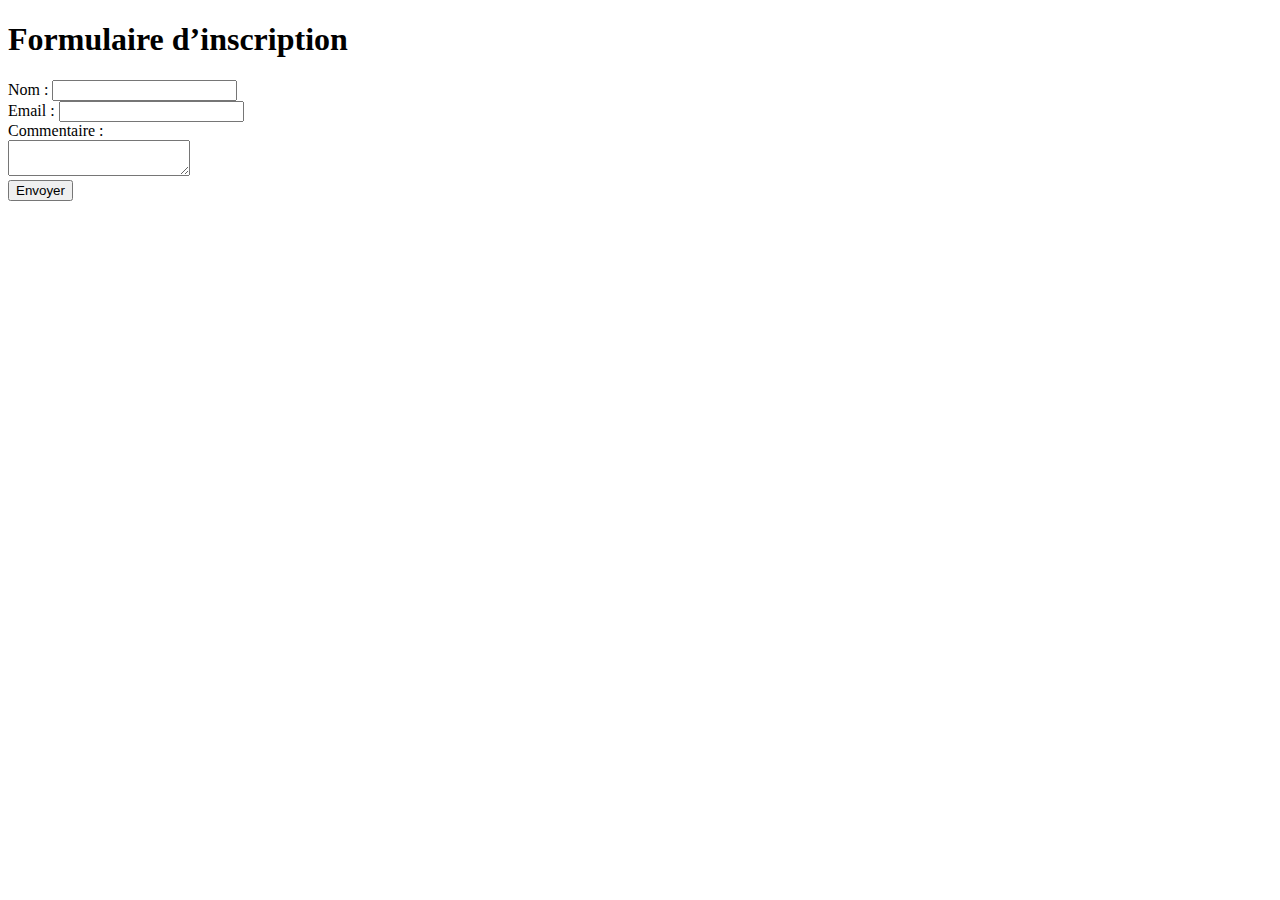
<file: registration_test.html>
<!DOCTYPE html>
<html lang="fr">
<head>
  <meta charset="utf-8">
  <title>Inscription</title>
</head>
<body>
  <h1>Formulaire d’inscription</h1>

  <form id="my-form">
    <label>Nom :      <input type="text"   name="nom"  required></label><br>
    <label>Email :    <input type="email"  name="email" required></label><br>
    <label>Commentaire :<br>
       <textarea name="commentaire" required></textarea></label><br>
    <button type="submit">Envoyer</button>
  </form>

  <script>
    // 1. Remplacez ci-dessous par l’URL copiée au déploiement
    const scriptURL = 'https://script.google.com/macros/s/AKfycbz_EV78E-Nu6MJMVdiMzL09ZwJ2SxNox6_Sotm0PfVXm7Vs-edgXkLkPO2PC1QyhKHRvw/exec';

    const form = document.getElementById('my-form');
    form.addEventListener('submit', e => {
      e.preventDefault();                         // empêche le rechargement
      const data = new FormData(form);            // récupère les champs

      fetch(scriptURL, { method: 'POST', body: data })
        .then(response => {
          if (!response.ok) throw new Error('Network response was not ok');
          alert('Merci ! Votre inscription est enregistrée.');
          form.reset();
        })
        .catch(error => alert('Erreur : ' + error.message));
    });
  </script>
</body>
</html>
</file>
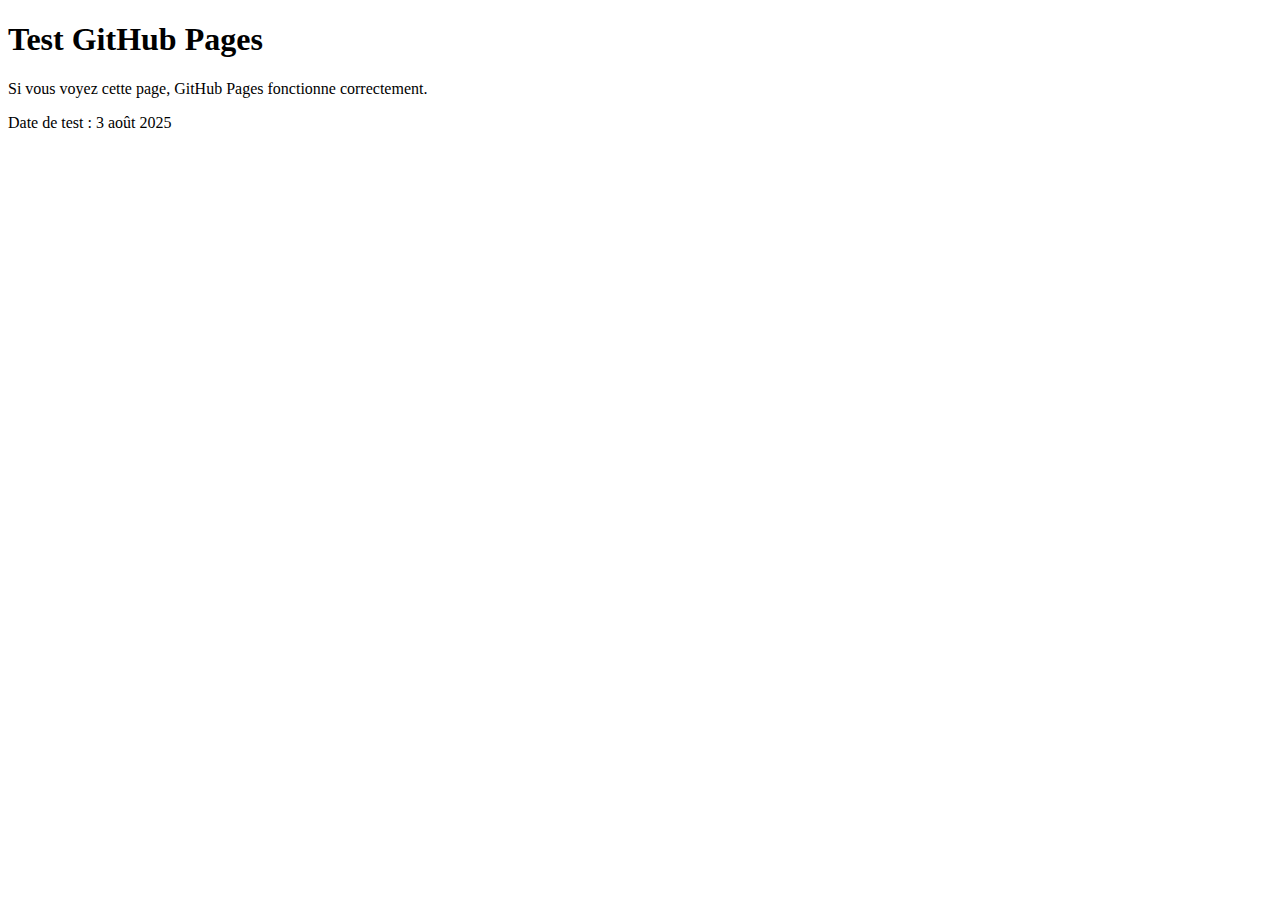
<file: test.html>
<!DOCTYPE html>
<html lang="fr">
<head>
    <meta charset="UTF-8">
    <meta name="viewport" content="width=device-width, initial-scale=1.0">
    <title>Test - La Brèche</title>
</head>
<body>
    <h1>Test GitHub Pages</h1>
    <p>Si vous voyez cette page, GitHub Pages fonctionne correctement.</p>
    <p>Date de test : 3 août 2025</p>
</body>
</html>
</file>
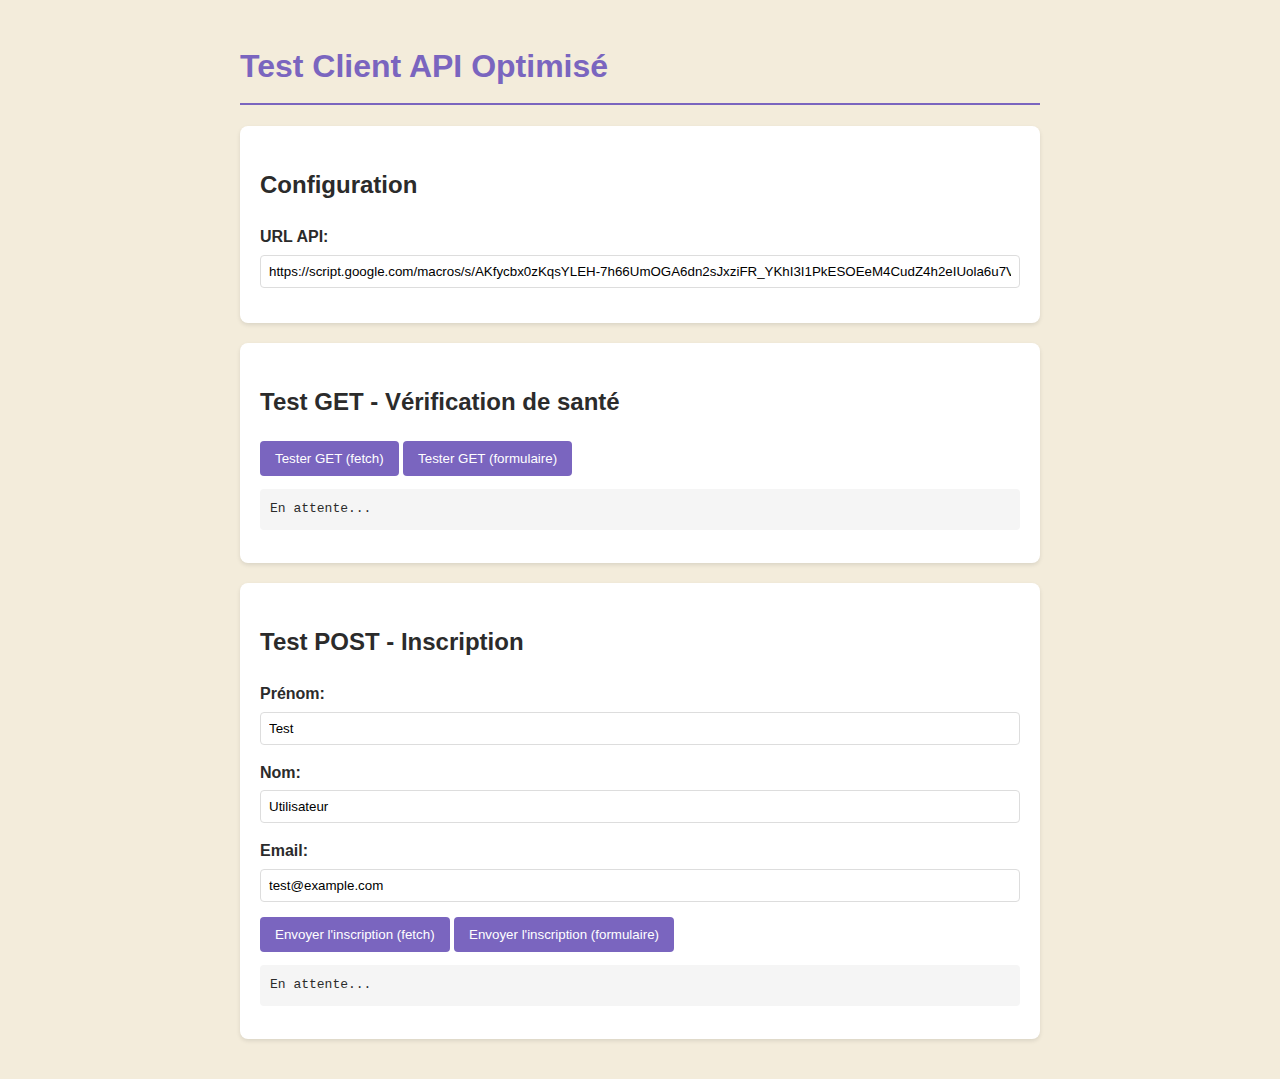
<file: test_client_optimized.html>
<!DOCTYPE html>
<html lang="fr">
<head>
    <meta charset="UTF-8">
    <meta name="viewport" content="width=device-width, initial-scale=1.0">
    <title>Test Client API Optimisé</title>
    <style>
        body {
            font-family: Arial, sans-serif;
            line-height: 1.6;
            max-width: 800px;
            margin: 0 auto;
            padding: 20px;
            background-color: #f3ecdb;
            color: #2B2B2B;
        }
        h1 { 
            color: #7A65BF; 
            border-bottom: 2px solid #7A65BF;
            padding-bottom: 10px;
        }
        .card {
            background-color: white;
            border-radius: 8px;
            padding: 20px;
            margin-bottom: 20px;
            box-shadow: 0 2px 4px rgba(0,0,0,0.1);
        }
        label {
            display: block;
            margin-bottom: 5px;
            font-weight: bold;
        }
        input {
            width: 100%;
            padding: 8px;
            margin-bottom: 15px;
            border: 1px solid #ddd;
            border-radius: 4px;
            box-sizing: border-box;
        }
        button {
            background-color: #7A65BF;
            color: white;
            border: none;
            padding: 10px 15px;
            border-radius: 4px;
            cursor: pointer;
        }
        button:hover {
            background-color: #65539e;
        }
        pre {
            background-color: #f5f5f5;
            padding: 10px;
            border-radius: 4px;
            overflow-x: auto;
        }
        .success {
            color: green;
            font-weight: bold;
        }
        .error {
            color: red;
            font-weight: bold;
        }
    </style>
</head>
<body>
    <h1>Test Client API Optimisé</h1>
    
    <div class="card">
        <h2>Configuration</h2>
        <div>
            <label for="api-url">URL API:</label>
            <input type="text" id="api-url" value="https://script.google.com/macros/s/AKfycbx0zKqsYLEH-7h66UmOGA6dn2sJxziFR_YKhI3I1PkESOEeM4CudZ4h2eIUola6u7VjKg/exec">
        </div>
    </div>
    
    <div class="card">
        <h2>Test GET - Vérification de santé</h2>
        <button id="test-get">Tester GET (fetch)</button>
        <button id="test-get-form">Tester GET (formulaire)</button>
        <pre id="get-result">En attente...</pre>
        <form id="get-form" method="GET" target="response-frame" style="display:none;"></form>
        <iframe id="response-frame" name="response-frame" style="width:100%; height:100px; border:1px solid #ddd; margin-top:10px; display:none;"></iframe>
    </div>
    
    <div class="card">
        <h2>Test POST - Inscription</h2>
        <div>
            <label for="firstName">Prénom:</label>
            <input type="text" id="firstName" value="Test">
        </div>
        <div>
            <label for="lastName">Nom:</label>
            <input type="text" id="lastName" value="Utilisateur">
        </div>
        <div>
            <label for="email">Email:</label>
            <input type="email" id="email" value="test@example.com">
        </div>
        
        <div style="margin-bottom:10px;">
            <button id="test-post">Envoyer l'inscription (fetch)</button>
            <button id="test-post-form">Envoyer l'inscription (formulaire)</button>
        </div>
        
        <pre id="post-result">En attente...</pre>
        <form id="post-form" method="POST" target="post-response-frame" style="display:none;">
            <input type="hidden" name="secretKey" value="AIzaSyBTx30LCTda0WYkfEJ-k2-rahNGkFMggJ0">
            <input type="hidden" name="firstName" id="form-firstName">
            <input type="hidden" name="lastName" id="form-lastName">
            <input type="hidden" name="email" id="form-email">
        </form>
        <iframe id="post-response-frame" name="post-response-frame" style="width:100%; height:100px; border:1px solid #ddd; margin-top:10px; display:none;"></iframe>
    </div>
    
    <script>
        document.addEventListener('DOMContentLoaded', function() {
            // Récupération des éléments
            const apiUrlInput = document.getElementById('api-url');
            const getButton = document.getElementById('test-get');
            const postButton = document.getElementById('test-post');
            const getResult = document.getElementById('get-result');
            const postResult = document.getElementById('post-result');
            
            // Test GET via fetch
            getButton.addEventListener('click', function() {
                getResult.textContent = 'Chargement...';
                getResult.className = '';
                document.getElementById('response-frame').style.display = 'none';
                
                const apiUrl = apiUrlInput.value;
                
                fetch(apiUrl)
                    .then(response => response.json())
                    .then(data => {
                        getResult.textContent = JSON.stringify(data, null, 2);
                        // Accepter plusieurs formats de réponse (status:up ou ts:timestamp)
                        getResult.className = (data.status === 'up' || data.ts) ? 'success' : 'error';
                    })
                    .catch(error => {
                        getResult.textContent = 'Erreur: ' + error.message;
                        getResult.className = 'error';
                    });
            });
            
            // Test GET via formulaire HTML (contourne CORS)
            document.getElementById('test-get-form').addEventListener('click', function() {
                getResult.textContent = 'Chargement via formulaire...';
                document.getElementById('response-frame').style.display = 'block';
                
                const form = document.getElementById('get-form');
                form.action = apiUrlInput.value;
                form.submit();
            });
            
            // Test POST via fetch
            postButton.addEventListener('click', function() {
                postResult.textContent = 'Envoi en cours...';
                postResult.className = '';
                document.getElementById('post-response-frame').style.display = 'none';
                
                const apiUrl = apiUrlInput.value;
                const firstName = document.getElementById('firstName').value;
                const lastName = document.getElementById('lastName').value;
                const email = document.getElementById('email').value;
                
                // Préparation des données selon le format attendu par l'API
                const data = {
                    secretKey: 'AIzaSyBTx30LCTda0WYkfEJ-k2-rahNGkFMggJ0',
                    firstName: firstName,
                    lastName: lastName,
                    email: email
                };
                
                fetch(apiUrl, {
                    method: 'POST',
                    headers: {
                        'Content-Type': 'application/json',
                    },
                    body: JSON.stringify(data)
                })
                    .then(response => response.json())
                    .then(data => {
                        postResult.textContent = JSON.stringify(data, null, 2);
                        postResult.className = data.ok ? 'success' : 'error';
                    })
                    .catch(error => {
                        postResult.textContent = 'Erreur: ' + error.message;
                        postResult.className = 'error';
                    });
            });
            
            // Test POST via formulaire HTML (contourne CORS)
            document.getElementById('test-post-form').addEventListener('click', function() {
                postResult.textContent = 'Envoi via formulaire...';
                document.getElementById('post-response-frame').style.display = 'block';
                
                // Mise à jour des champs cachés du formulaire
                document.getElementById('form-firstName').value = document.getElementById('firstName').value;
                document.getElementById('form-lastName').value = document.getElementById('lastName').value;
                document.getElementById('form-email').value = document.getElementById('email').value;
                
                // Soumission du formulaire
                const form = document.getElementById('post-form');
                form.action = apiUrlInput.value;
                form.submit();
            });
        });
    </script>
</body>
</html>
</file>
